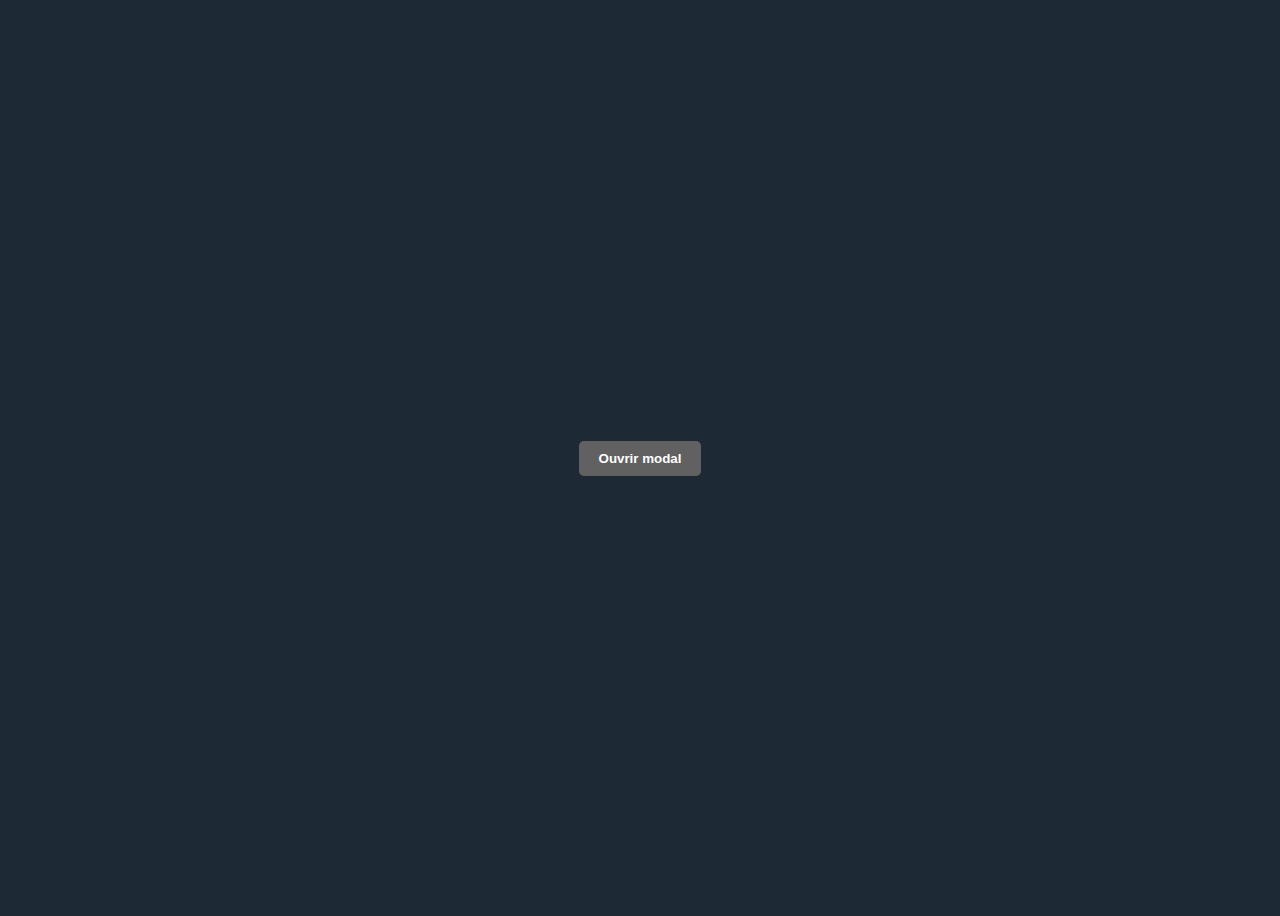
<file: Boite modale/index.html>
<!DOCTYPE html>
<html lang="en">
<head>
    <meta charset="UTF-8">
    <meta name="viewport" content="width=device-width, initial-scale=1.0">
    <link rel="stylesheet" href="index.css">
    <title>Document</title>
</head>
<body>
    <button id="open">Ouvrir modal</button>
    <div id="black"></div>
    <div id="box">
        <div class="element">
            <h2>En-tête modal</h2>
        </div>
        <div class="corps">
            <p>Salut tout le monde!</p>
            <p>Les modaux sont géniaux !</p>
        </div>
        <div class="element">
            <p>Pied de page modal</p>
        </div>
        <img id="close" src="./images/close_24dp_FFFFFFFF_FILL0_wght400_GRAD0_opsz24.png" alt="">
    </div>    

    <script src="index.js"></script>
</body>
</html>
</file>
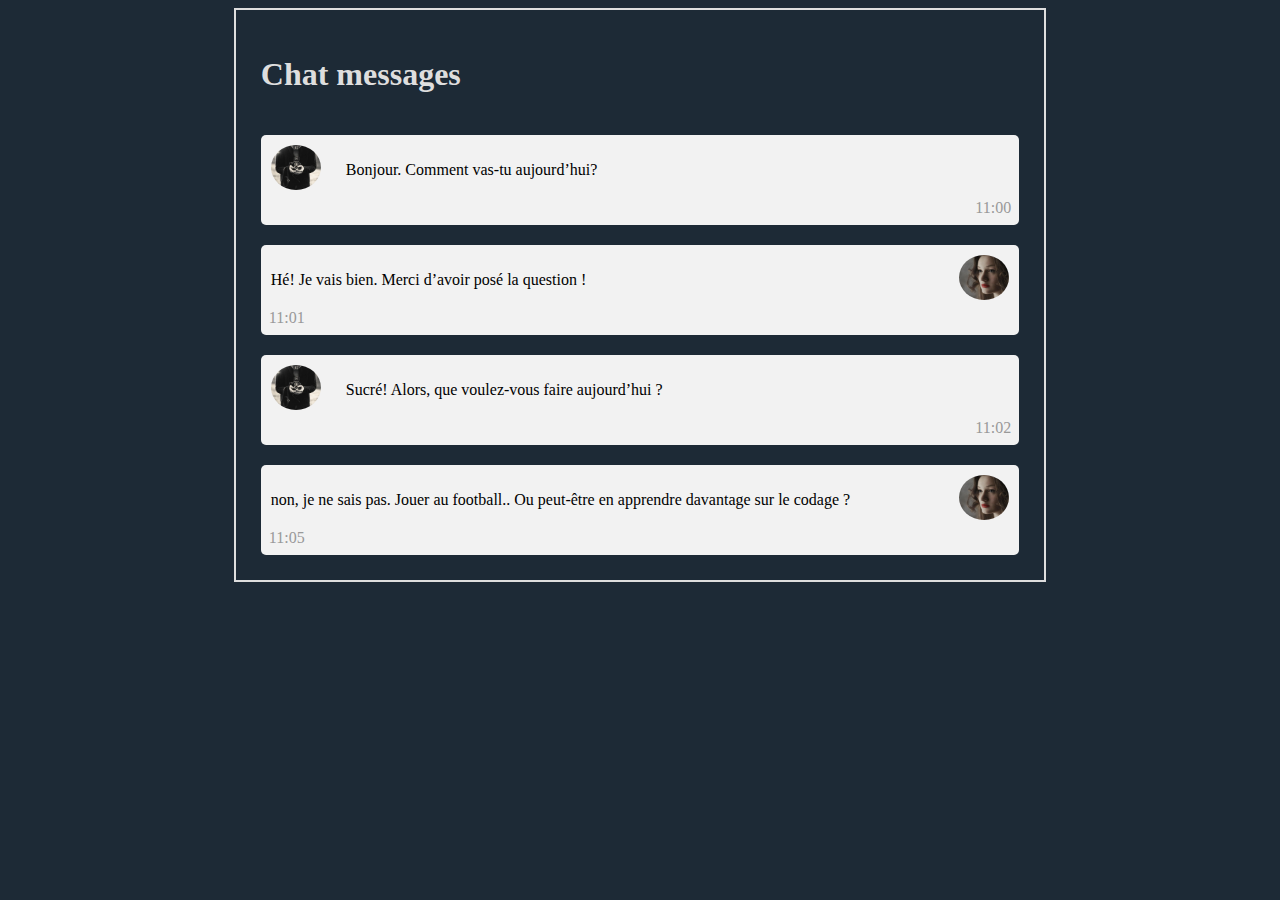
<file: chat messages/index.html>
<!DOCTYPE html>
<html lang="en">
<head>
    <meta charset="UTF-8">
    <meta name="viewport" content="width=device-width, initial-scale=1.0">
    <link rel="stylesheet" href="./index.css">
    <title>Document</title>
</head>
<body>
    <div class="chat">
        <h1>Chat messages</h1>
        <div class="person">
            <img src="./images/bandmember.jpg" alt="">
            <p>Bonjour. Comment vas-tu aujourd’hui?</p>
            <p class="hour">11:00</p>
        </div>
        <div class="person person2">
            <img src="./images/avatar_g2.jpg" alt="">
            <p>Hé! Je vais bien. Merci d’avoir posé la question !</p>
            <p class="hour hour2">11:01</p>
        </div>
        <div class="person">
            <img src="./images/bandmember.jpg" alt="">
            <p>Sucré! Alors, que voulez-vous faire aujourd’hui ?</p>
            <p class="hour">11:02</p>
        </div>
        <div class="person person2">
            <img src="./images/avatar_g2.jpg" alt="">
            <p>non, je ne sais pas. Jouer au football.. Ou peut-être en apprendre davantage sur le codage ?</p>
            <p class="hour hour2">11:05</p>
        </div>
    </div>
</body>
</html>
</file>
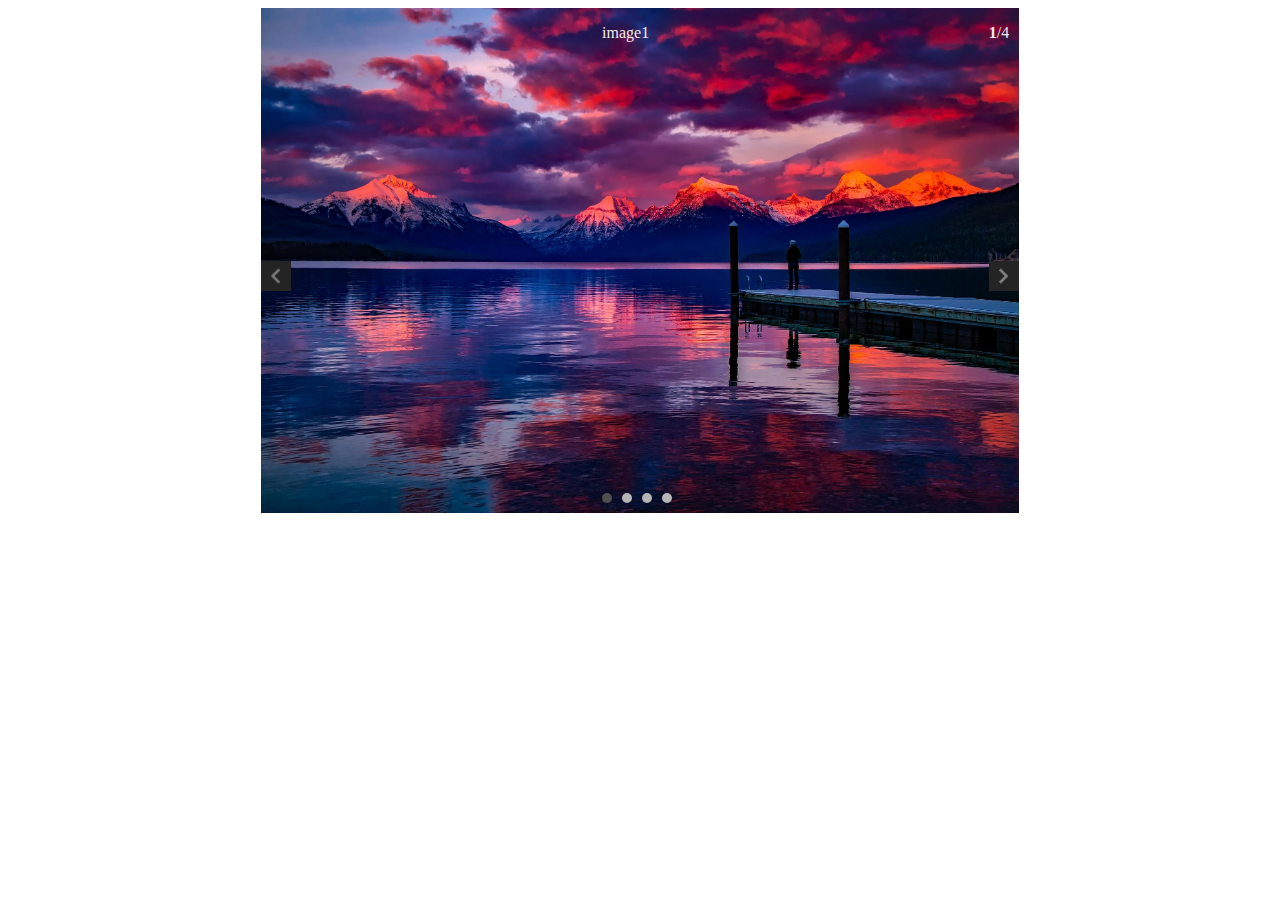
<file: diaporama/index.html>
<!DOCTYPE html>
<html lang="en">
<head>
    <meta charset="UTF-8">
    <meta name="viewport" content="width=device-width, initial-scale=1.0">
    <link rel="stylesheet" href="index.css">
    <title>Document</title>
</head>
<body>
    <div id="slidecontainer">
        <div id="slider">
            <img class="slide" src="./images/pexels-pixabay-206359.jpg" alt="">
            <img class="slide" src="./images/pexels-samandgos-709552.jpg" alt="">
            <img class="slide" src="./images/pexels-souvenirpixels-1619317.jpg" alt="">
            <img class="slide" src="./images/pexels-souvenirpixels-417074.jpg" alt="">
        </div>
        <div id="numpages">
            <p><strong id="page">1</strong>/4</p>
        </div>
        <div class="legend">
            <p id="legend"></p>
        </div>
        <div class="points">
            <div class="pts"></div>
            <div class="pts"></div>
            <div class="pts"></div>
            <div class="pts"></div>
        </div>
        <img id="left" src="./images/chevron_left_24dp_828282FF_FILL0_wght400_GRAD0_opsz24.png" alt="">
        <img id="right" src="./images/chevron_forward_24dp_828282FF_FILL0_wght400_GRAD0_opsz24.png" alt="">
    </div>

    <script src="index.js"></script>
</body>
</html>
</file>
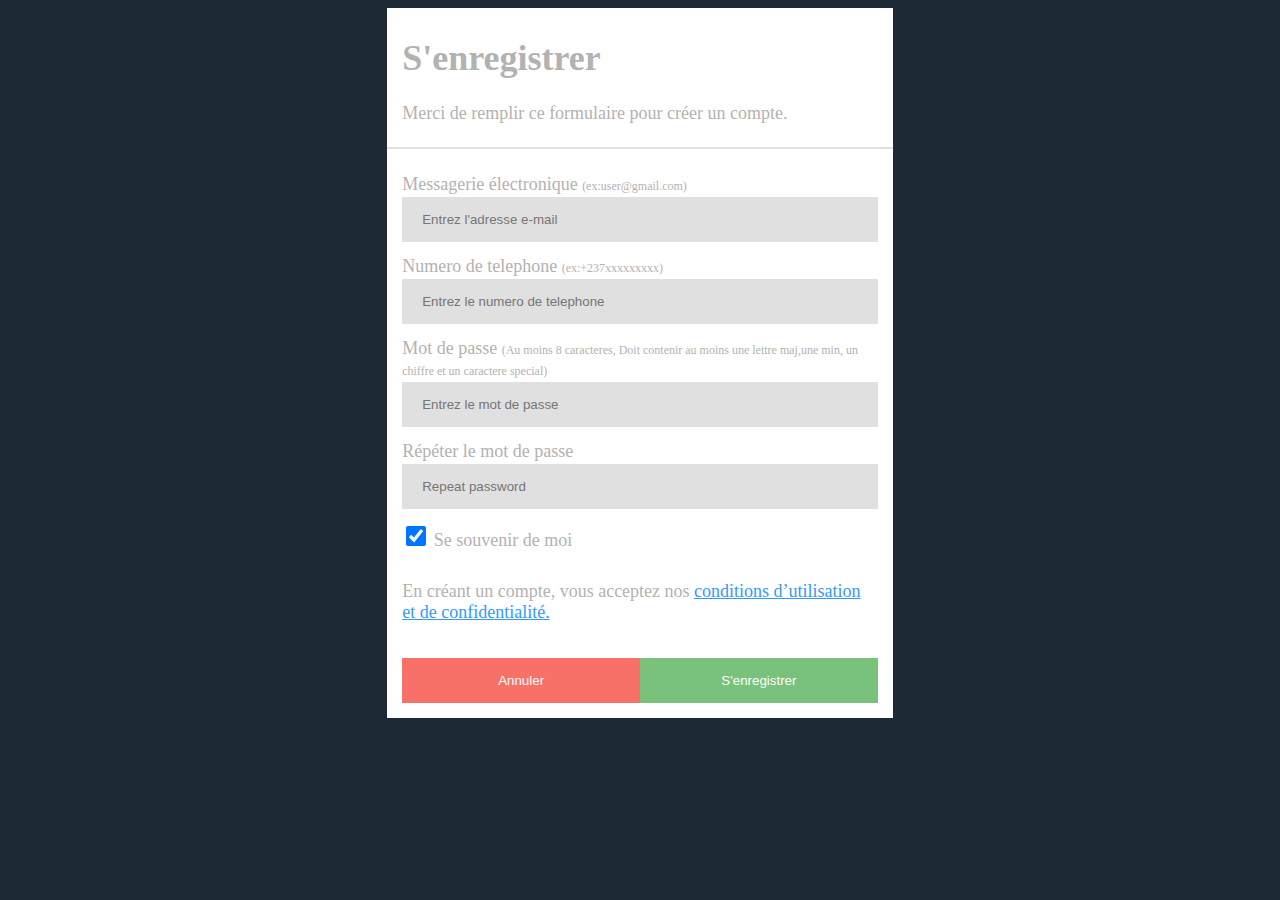
<file: formulaire d'inscription/index.html>
<!DOCTYPE html>
<html lang="en">
<head>
    <meta charset="UTF-8">
    <meta name="viewport" content="width=device-width, initial-scale=1.0">
    <link rel="stylesheet" href="index.css">
    <title>Document</title>
</head>
<body>
        <form action="#" id="studentform">
            <div class="head">
                <h1>S'enregistrer</h1>
                <p>Merci de remplir ce formulaire pour créer un compte.</p>
            </div>
            <div class="main">
                <label for="email">Messagerie électronique <b> (ex:user@gmail.com)</b></label>
                <input id="email" type="text" placeholder="Entrez l'adresse e-mail">
                <span id="emailMsg"></span>
                <label for="numtel">Numero de telephone <b>(ex:+237xxxxxxxxx)</b></label>
                <input id="numtel" type="text" placeholder="Entrez le numero de telephone">
                <span id="telMsg"></span>
                <label for="pwd">Mot de passe <b>(Au moins 8 caracteres, Doit contenir au moins une lettre maj,une min, un chiffre et un caractere special)</b></label>
                <input id="pwd" type="text" placeholder="Entrez le mot de passe">
                <span id="pwdMsg"></span>
                <label for="pwd2">Répéter le mot de passe</label>
                <input id="pwd2" type="text" placeholder="Repeat password">
                <span id="pwdMsg2"></span>
                <label>
                    <input type="checkbox" checked id="check" style="margin-bottom:15px"> Se souvenir de moi
                </label>
                <p>En créant un compte, vous acceptez nos <a href="#">conditions d’utilisation et de confidentialité.</a></p>
                <span id="formMsg"></span>
            </div>
            <div class="foot">
                <button id="cancel">Annuler</button>
                <button id="save">S'enregistrer</button>
            </div>
        </form>

    <script src="index.js"></script>
</body>
</html>
</file>
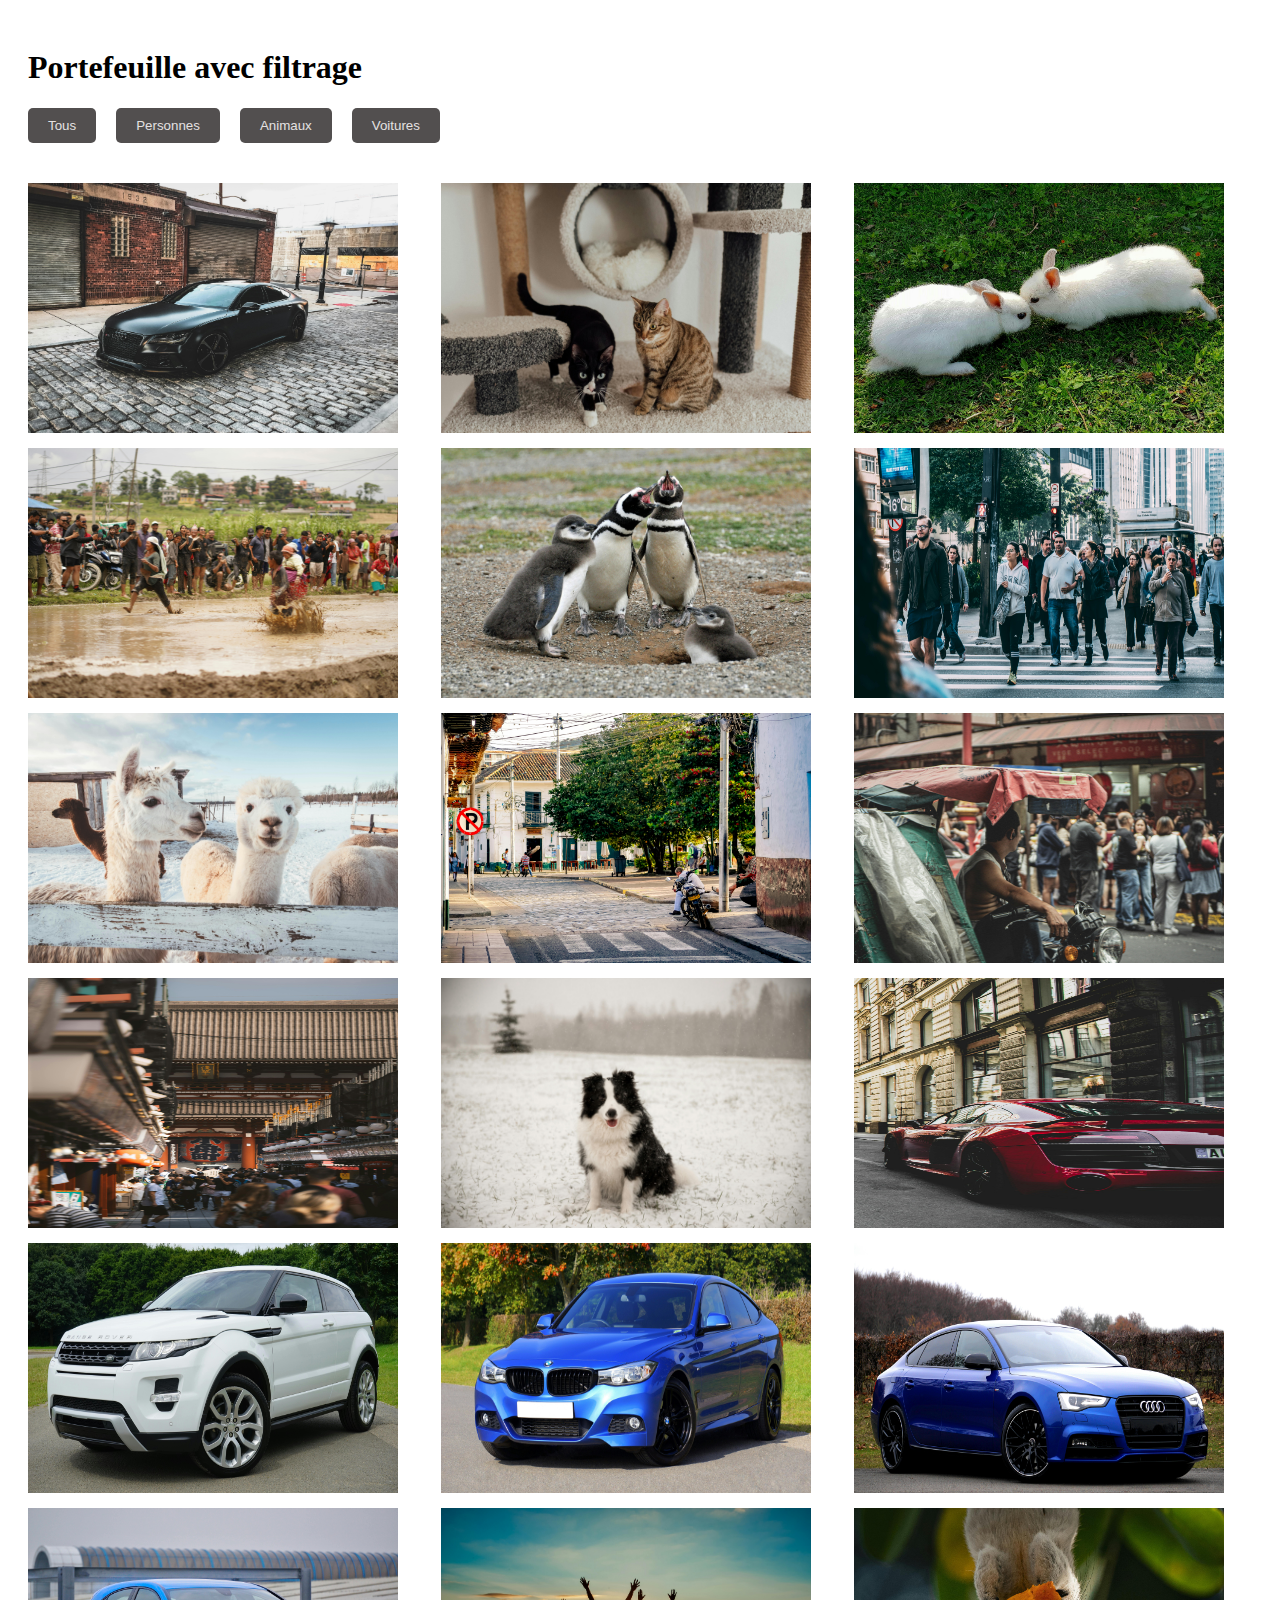
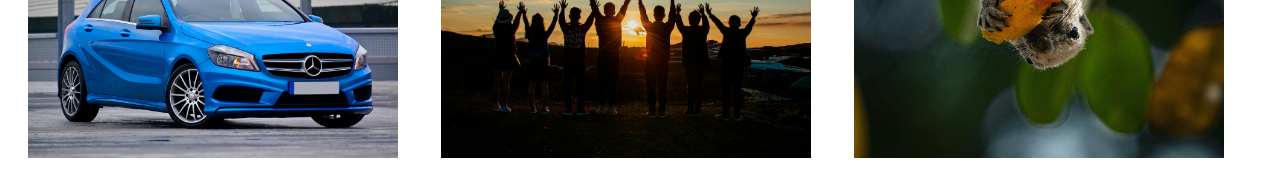
<file: portefeuille avec filtrage/index.html>
<!DOCTYPE html>
<html lang="en">
<head>
    <meta charset="UTF-8">
    <meta name="viewport" content="width=device-width, initial-scale=1.0">
    <link rel="stylesheet" href="index.css">
    <title>Document</title>
</head>
<body>
    <div class="container1">
        <h1>Portefeuille avec filtrage</h1>
        <div class="boutons">
            <button id="tous">Tous</button>
            <button id="personnes">Personnes</button>
            <button id="animaux">Animaux</button>
            <button id="voitures">Voitures</button>
        </div>
    </div>
    <div id="galerie">
        <img class="car" src="./images/pexels-alex-amorales-321095-909907.jpg" alt="">
        <img class="animal" src="./images/pexels-arina-krasnikova-7725961.jpg" alt="">
        <img class="animal" src="./images/pexels-daciana-cristina-visan-2149801141-32574326.jpg" alt="">
        <img class="person" src="./images/pexels-dinesh-kandel-2152317096-32619087.jpg" alt="">
        <img class="animal" src="./images/pexels-frans-van-heerden-201846-724515.jpg" alt="">
        <img class="person" src="./images/pexels-hikaique-109919.jpg" alt="">
        <img class="animal" src="./images/pexels-jokassis-31177802.jpg" alt="">
        <img class="person" src="./images/pexels-juan-diavanera-2150627805-32632455.jpg" alt="">
        <img class="person" src="./images/pexels-justin-rieta-2153278648-32642752.jpg" alt="">
        <img class="person" src="./images/pexels-l-jy-2383408-32630951.jpg" alt="">
        <img class="animal" src="./images/pexels-lauma-augstkalne-322733111-30832665.jpg" alt="">
        <img class="car" src="./images/pexels-mayday-1545743.jpg" alt="">
        <img class="car" src="./images/pexels-mikebirdy-116675.jpg" alt="">
        <img class="car" src="./images/pexels-mikebirdy-170811.jpg" alt="">
        <img class="car" src="./images/pexels-mikebirdy-244206.jpg" alt="">
        <img class="car" src="./images/pexels-mikebirdy-810357.jpg" alt="">
        <img class="person" src="./images/pexels-minan1398-853168.jpg" alt="">
        <img class="animal" src="./images/pexels-optical-chemist-340351297-31509353.jpg" alt="">
    </div>
    <script src="index.js"></script>
</body>
</html>
</file>
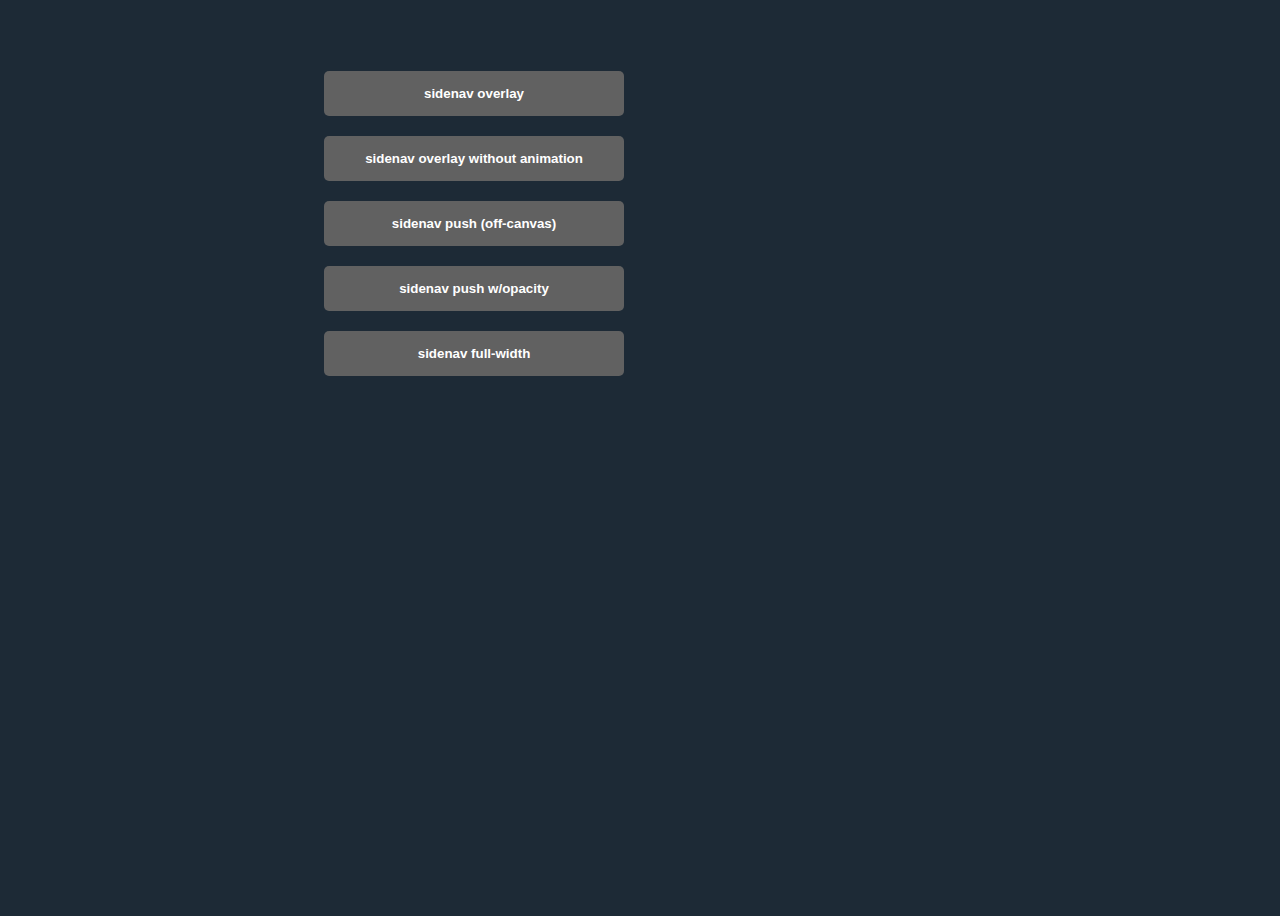
<file: sidenav/index.html>
<!DOCTYPE html>
<html lang="en">
<head>
    <meta charset="UTF-8">
    <meta name="viewport" content="width=device-width, initial-scale=1.0">
    <link rel="stylesheet" href="index.css">
    <title>Document</title>
</head>
<body>
    <div id="menu1" class="menu">
        <img id="close1" src="images/close_24dp_828282FF_FILL0_wght400_GRAD0_opsz24.png" alt="">
        <ul>
            <li>About</li>
            <li>Services</li>
            <li>Clients</li>
            <li>Contact</li>
        </ul>
    </div>
    <div id="menu2" class="menu">
        <img id="close2" src="images/close_24dp_828282FF_FILL0_wght400_GRAD0_opsz24.png" alt="">
        <ul>
            <li>About</li>
            <li>Services</li>
            <li>Clients</li>
            <li>Contact</li>
        </ul>
    </div>
    <div id="menu3" class="menu">
        <img id="close3" src="images/close_24dp_828282FF_FILL0_wght400_GRAD0_opsz24.png" alt="">
        <ul>
            <li>About</li>
            <li>Services</li>
            <li>Clients</li>
            <li>Contact</li>
        </ul>
    </div>
    <div id="menu4" class="menu">
        <img id="close4" src="images/close_24dp_828282FF_FILL0_wght400_GRAD0_opsz24.png" alt="">
        <ul>
            <li>About</li>
            <li>Services</li>
            <li>Clients</li>
            <li>Contact</li>
        </ul>
    </div>
    <div id="menu5" class="menu">
        <img id="close5" src="images/close_24dp_828282FF_FILL0_wght400_GRAD0_opsz24.png" alt="">
        <ul>
            <li>About</li>
            <li>Services</li>
            <li>Clients</li>
            <li>Contact</li>
        </ul>
    </div>
    <div id="container" class="boutons">
        <button id="btn1">sidenav overlay</button>
        <button id="btn2">sidenav overlay without animation</button>
        <button id="btn3">sidenav push (off-canvas)</button>
        <button id="btn4">sidenav push w/opacity</button>
        <button id="btn5">sidenav full-width</button>
        <div id="black"></div>
    </div>

    <script src="index.js"></script>
</body>
</html>
</file>
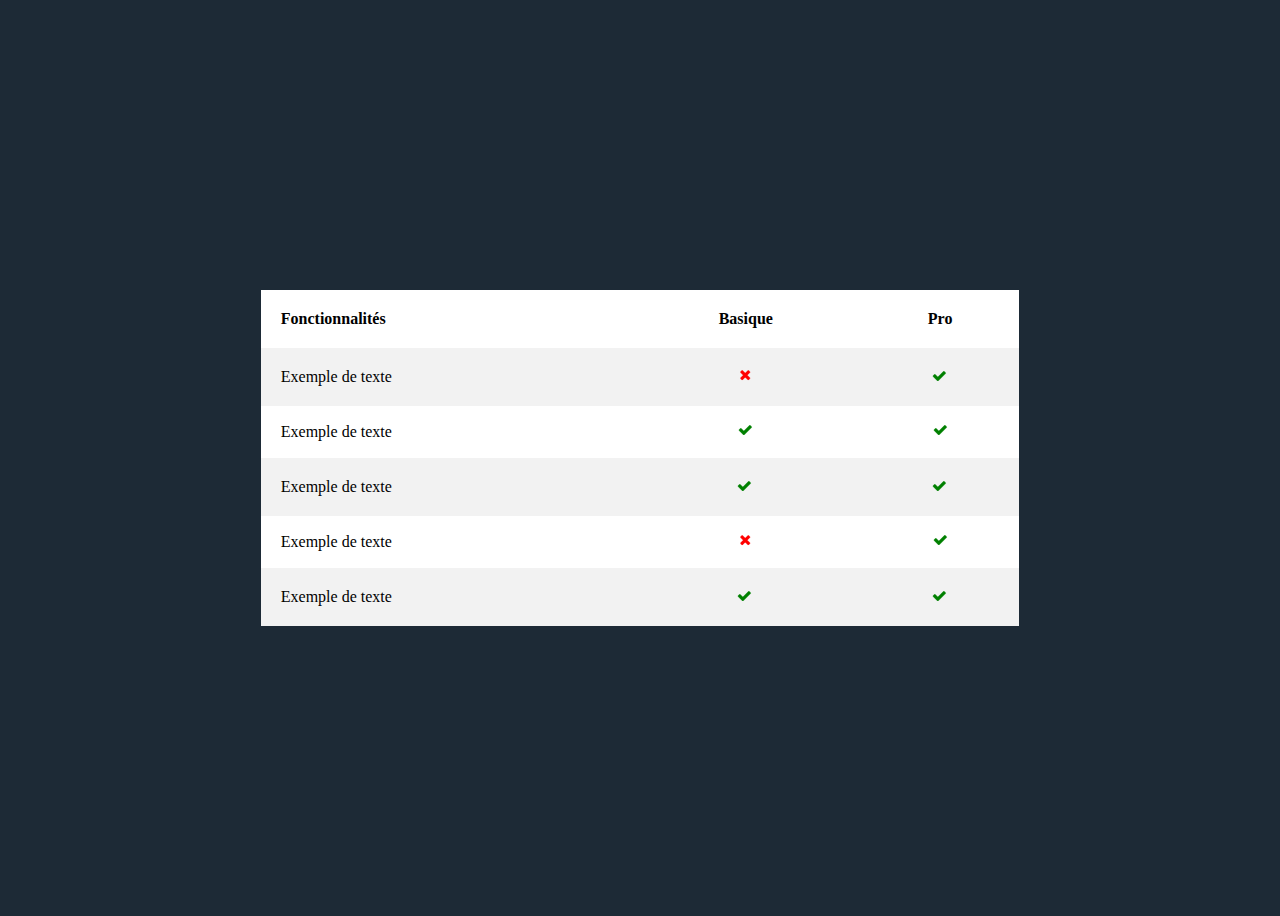
<file: tableau comparatif/index.html>
<!DOCTYPE html>
<html lang="en">
<head>
    <meta charset="UTF-8">
    <meta name="viewport" content="width=device-width, initial-scale=1.0">
    <link rel="stylesheet" href="index.css">
    <title>Document</title>
</head>
<body>
    <div class="container">
        <table>
            <thead>
                <th class="ex">Fonctionnalités</th>
                <th>Basique</th>
                <th>Pro</th>
            </thead>
            <tbody>
                <tr class="rows">
                    <td class="ex">Exemple de texte</td>
                    <td><img src="./images/Capture d'écran 2025-06-20 205906.png" alt=""></td>
                    <td><img src="./images/Capture d'écran 2025-06-20 205913.png" alt=""></td>
                </tr>
                <tr>
                    <td class="ex">Exemple de texte</td>
                    <td><img src="./images/Capture d'écran 2025-06-20 211053.png" alt=""></td>
                    <td><img src="./images/Capture d'écran 2025-06-20 211053.png" alt=""></td>
                </tr>
                <tr class="rows">
                    <td class="ex">Exemple de texte</td>
                    <td><img src="./images/Capture d'écran 2025-06-20 205913.png" alt=""></td>
                    <td><img src="./images/Capture d'écran 2025-06-20 205913.png" alt=""></td>
                </tr>
                <tr>
                    <td class="ex">Exemple de texte</td>
                    <td><img src="./images/Capture d'écran 2025-06-20 211102.png" alt=""></td>
                    <td><img src="./images/Capture d'écran 2025-06-20 211053.png" alt=""></td>
                </tr>
                <tr class="rows">
                    <td class="ex">Exemple de texte</td>
                    <td><img src="./images/Capture d'écran 2025-06-20 205913.png" alt=""></td>
                    <td><img src="./images/Capture d'écran 2025-06-20 205913.png" alt=""></td>
                </tr>
            </tbody>
        </table>
    </div>
</body>
</html>
</file>
<file: Boite modale/index.css>
body{
    background-color: rgb(29, 42, 54);
    display: flex;
    justify-content: center;
    align-items: center;
    position: relative;
    height: 100dvh;
    overflow: hidden;
}
button{
    background-color: rgb(97, 97, 97);
    border: none;
    padding: 10px 20px 10px 20px;
    border-radius: 5px;
    color: white;
    font-weight: 600;
    cursor: pointer;
}
button:hover{
    background-color: rgb(3, 171, 109);
}
#box{
    position: absolute;
    top: 0;
    transform: translateY(-200%);
    transition: all ease .3s;
    width: 70%;
}
.element{
    background-color: rgb(245, 67, 54);
    padding: 5px 0 5px 20px;
    color: rgb(255, 255, 255);
}
.corps{
    background-color: rgb(255, 255, 255);
    padding: 5px 0 5px 20px;
}
img{
    position: absolute;
    top: 10px;
    right: 10px;
    cursor: pointer;
}

#black{
    position: absolute;
    width: 100%;
    height: 100%;
    background-color: black;
    opacity: 0.25;
    display: none;
}
</file>
<file: chat messages/index.css>
body{
    display: flex;
    flex-direction: column;
    justify-content: center;
    align-items: center;
    background-color: rgb(29, 42, 54);
    overflow: hidden;
}
h1{
    color: rgb(222, 222, 222);
}
.chat{
    display: flex;
    flex-direction: column;
    gap: 20px;
    border: solid 2px rgb(222, 222, 222);
    width: 60%;
    padding: 25px;
}
img{
    width: 50px;
    height: 45px;
    border-radius: 100%;
}
.person{
    display: flex;
    gap: 25px;
    background-color: rgb(242, 242, 242);
    border-radius: 5px;
    padding: 10px 10px 30px 10px;
    position: relative;
}
.person2{
    flex-direction: row-reverse;
    justify-content: space-between;
}
.hour{
    position: absolute;
    right: 8px;
    bottom: -8px;
    color: rgb(153, 153, 153);
}
.hour2{
    left: 8px;
}
</file>
<file: diaporama/index.css>
body{
    display: flex;
    flex-direction: column;
    justify-items: center;
    align-items: center;
    overflow: hidden;
}

#slidecontainer{
    display: flex;
    width: 60%;
    position: relative;
}
#slider{
    display: flex;
    width: 100%;
    height: 100%;
}
img{
    width: 100%;
}
#left{
    width: 30px;
    position: absolute;
    left: 0;
    top: 50%;
    background-color: rgb(36, 36, 36);
    cursor: pointer;
}
#right{
    width: 30px;
    position: absolute;
    right: 0;
    top: 50%;
    background-color: rgb(36, 36, 36);
    cursor: pointer;
}
.points{
    display: flex;
    gap: 10px;
    position: absolute;
    bottom: 10px;
    left: 45%;
}
.pts{
    width: 10px;
    height: 10px;
    background-color: rgb(182, 181, 181);
    border-radius: 100%;
}
#numpages{
    position: absolute;
    right: 10px;
    color: rgb(236, 235, 235);
}
.legend{
    position: absolute;
    left: 45%;
    color: rgb(236, 235, 235);
}

.slide {
    animation: opacity 3s;
}

@keyframes opacity {
  from {opacity: 0.75}
  to {opacity: 1}
}
</file>
<file: formulaire d'inscription/index.css>
body{
    display: flex;
    align-items: center;
    justify-content: center;
    background-color: rgb(29, 42, 54);
}
form{
    background-color: rgb(255, 255, 255);
    color: rgb(179, 178, 178);
    font-size: 18px;
    width: 40%;
}
.head{
    border-bottom: solid 2px rgb(224, 224, 224);
    padding: 5px 15px;
}
.main{
    display: flex;
    flex-direction: column;
    gap: 2px;
    padding: 15px;
}
.foot{
    padding: 0 15px 15px 15px;
    display: flex;
}
a{
    color: rgb(51, 153, 255);
}
button{
    border: none;
    width: 50%;
    padding: 15px 20px;
    color: rgb(255, 255, 255);
}
.foot :first-child{
    background-color: rgb(247, 113, 104);
}
.foot :first-child:hover{
    background-color: rgb(243, 86, 74);
}
.foot :last-child{
    background-color: rgb(120, 194, 123);
}
.foot :last-child:hover{
    background-color: rgb(63, 150, 66);
}
input{
    background-color: rgb(224, 224, 224);
    border: none;
    padding: 15px 20px;
    outline: none;
}
label{
    padding-top: 10px;
}
#check{
    width: 20px;
    height: 20px;
}
b{
    font-size: 12px;
    font-weight: normal;
}
span{
    color: red;
    font-size: 14px;
}
.success{
    color: green;
}
</file>
<file: portefeuille avec filtrage/index.css>
button{
    padding: 10px 20px 10px 20px;
    border-radius: 5px;
    border: none;
    background-color: rgb(82, 79, 79);
    color: rgb(228, 225, 225);
    cursor: pointer;
}
button:hover{
    opacity : 0.8;
}
.boutons{
    display: flex;
    gap: 20px;
}
.container1{
    padding: 20px;
}
img{
    width: 370px;
    height: 250px;
}
#galerie{
    padding: 20px;
    display: grid;
    grid-template-columns: 1fr 1fr 1fr;
    gap: 15px;
}
</file>
<file: sidenav/index.css>
body{
    background-color: rgb(29, 42, 54);
    display: flex;
    overflow: hidden;
    font-family: Verdana, Geneva, Tahoma, sans-serif;
}
button{
    background-color: rgb(97, 97, 97);
    color: white;
    font-weight: 600;
    border: none;
    padding: 15px;
    border-radius: 5px;
    cursor: pointer;
    width: 300px;
}
button:hover{
    background-color: rgb(3, 171, 109);
}
.boutons{
    display: flex;
    flex-direction: column;
    gap: 20px;
    padding-left: 25%;
    padding-top: 5%;
    width: 100%;
    position: relative;
}

#black{
    background-color: black;
    display: none;
    position: absolute;
    top: 0;
    left: 0;
    right: 0;
    bottom: 0;
    opacity: 0;
    transition: opacity ease .3s;
}

.menu{
    flex-direction: column;
    align-items: flex-end;
    color: rgb(130, 130, 130);
    background-color: rgb(18, 18, 18);
    height: 100dvh;
    font-size: 20px;
    gap: 10px;
    transition: width ease .5s;
    z-index: 1;
}
#menu1{
    display: flex;
    width: 0;
    position: absolute;
    left: 0;
}
#menu2{
    display: none;
    width: 20%;
    position: absolute;
    left: 0;
}
#menu3{
    display: flex;
    width: 0;
    z-index: 2;
    li{
        margin-right: 8px;
    }
}
#menu4{
    display: flex;
    width: 0;
    li{
        margin-right: 8px;
    }
}
#menu5{
    display: flex;
    width: 0;
    position: absolute;
    left: 0;
}
img{
    width: 30px;
    cursor: pointer;
    padding: 10px;
}
ul{
    display: flex;
    flex-direction: column;
    justify-content: center;
    align-items: center;
    gap: 10px;
    list-style: none;
    padding-right: 40%;
}
</file>
<file: tableau comparatif/index.css>
body{
    display: flex;
    flex-direction: column;
    justify-content: center;
    align-items: center;
    height: 100dvh;
    overflow: hidden;
    background-color: rgb(29, 42, 54);
}
.container{
    width: 60%;
}
table{
    border-collapse: collapse;
    width: 100%;
    background-color: rgb(255, 255, 255);
}
thead{
    text-align: left;
}
th{
    text-align: center;
    padding: 20px 20px;
}
td{
    text-align: center;
    padding: 15px 20px;
}
/* .rows{
    background-color: rgb(242, 242, 242);
} */
tr {
    background-color: rgb(255, 255, 255);
}
tbody tr:nth-child(odd) {
    background-color: rgb(242, 242, 242);
}
.ex{
    text-align: left;
}
</file>
